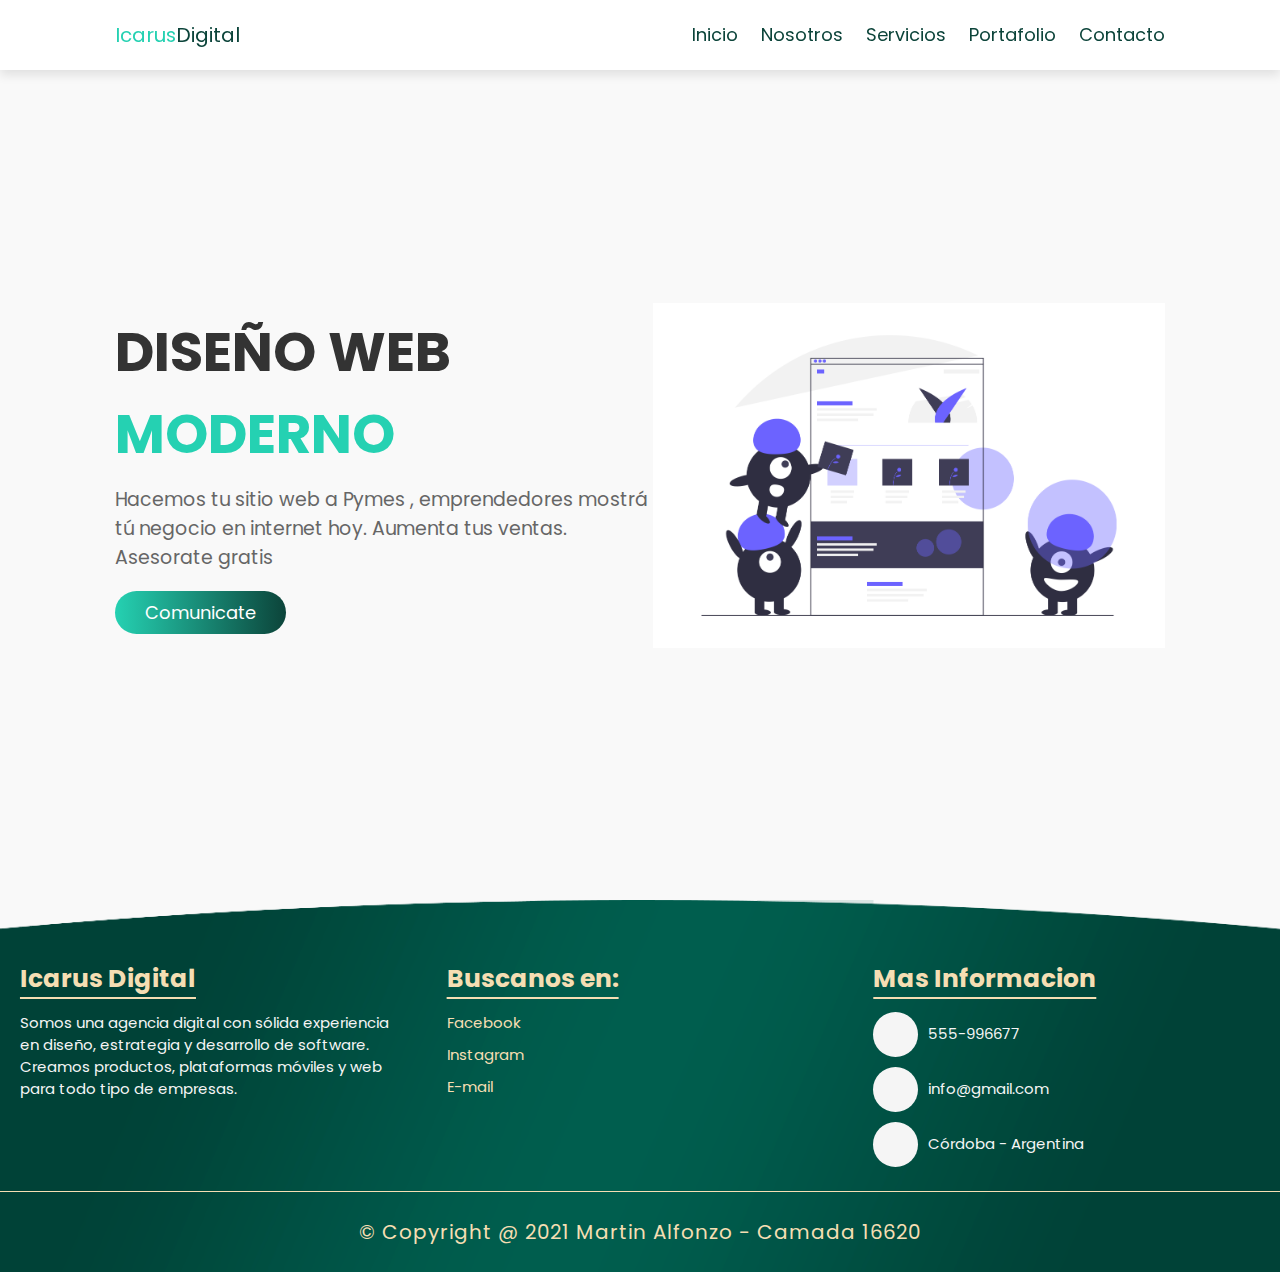
<file: index.html>
<!DOCTYPE html>
<html lang="en">
<head>
	<meta charset="UTF-8">
	<meta name="viewport" content="width=device-width, initial-scale=1.0">
	<meta name="keywords" content="estrategias de marketing digital,marketing digital en cordoba,plan de marketing digital,agencias de marketing digital,tipos de marketing digital,herramientas de marketing digital,e-marketing digital,marketing digital facebook,marketing digital">
	<meta name="description" content="Agencia de Marketing Digital en Córdoba, especialistas en desarrollo de Sistemas web, diseño de Páginas Web, comercio  Electrónico, portales Web, Tiendas E-commerce.">
	<meta name="geo.region" content="AR-X">
	<meta name="geo.placename" content="CORDOBA">
	<meta name="clasification" content="web design, internet, software">
	<meta name="Distribution" content="Global">
	<title>Icarus Digital, Diseño Web,Marketing,Ecommerce,Pymes,Seo </title>
    <link rel="stylesheet" href="https://cdn.jsdelivr.net/npm/bootstrap@4.5.3/dist/css/bootstrap.min.css" integrity="sha384-TX8t27EcRE3e/ihU7zmQxVncDAy5uIKz4rEkgIXeMed4M0jlfIDPvg6uqKI2xXr2" crossorigin="anonymous">
	<link rel="stylesheet" type="text/css" href="css/estilos.css">
	
	<link rel="stylesheet" href="https://cdnjs.cloudflare.com/ajax/libs/font-awesome/5.15.3/css/all.min.css" integrity="sha512-iBBXm8fW90+nuLcSKlbmrPcLa0OT92xO1BIsZ+ywDWZCvqsWgccV3gFoRBv0z+8dLJgyAHIhR35VZc2oM/gI1w==" crossorigin="anonymous" referrerpolicy="no-referrer">

	
</head>
<body>
	<header>
        <a href="index.html" class="logo">
			<span>Icarus</span>Digital</a>
			<input type="checkbox" id="menu-bar">
			<label for="menu-bar" class="fa fa-bars"></label>
			<nav class="navbar">
				<a href="index.html">Inicio</a>
				<a href="nosotros.html">Nosotros</a>
				<a href="servicios.html">Servicios</a>
				<a href="portafolio.html">Portafolio</a>
				<a href="contacto.html">Contacto</a>
			</nav>	
	</header>
	
<section class="inicio" id="inicio">
	<div class="content">
		<h3>Diseño Web <span>Moderno</span></h3>
		<p>Hacemos tu  sitio web a Pymes , emprendedores mostrá tú negocio en internet hoy. Aumenta tus ventas. Asesorate gratis</p>
		<a href="contacto.html" class="btn">Comunicate</a>
	</div>
	<div class="image">
		<img src="img/baner.png" alt="encabezado banner diseño web">
	</div>
	
</section>

<div class="footer">
	<div class="caja-contenedor">
		<div class="caja">
			<h3>Icarus Digital</h3>
			<p>Somos una agencia digital con sólida experiencia en diseño, estrategia y desarrollo de software. Creamos productos, plataformas móviles y web para todo tipo de empresas.</p>
		</div>
		<div class="caja">
			<h3>Buscanos en:</h3>
			<a href="https://es-la.facebook.com/">Facebook</a>
			<a href="https://www.instagram.com/?hl=es">Instagram</a>
			<a href="contacto.html">E-mail</a>
		</div>
		<div class="caja">
			<h3>Mas Informacion</h3>
			<div class="info">
				<i class="fas fa-phone"></i>
				<p>555-996677</p>
			</div>
			<div class="info">
				<i class="far fa-envelope-open"></i>
				<p>info@gmail.com</p>
			</div>
			<div class="info">
				<i class="fas fa-map-marker-alt"></i>
				<p>Córdoba - Argentina</p>
			</div>
        </div>
	</div>
	<h2 class="creditos">
		&copy Copyright @ 2021 Martin Alfonzo - Camada 16620 
	</h2>
</div>
	<script src="https://code.jquery.com/jquery-3.5.1.slim.min.js" integrity="sha384-DfXdz2htPH0lsSSs5nCTpuj/zy4C+OGpamoFVy38MVBnE+IbbVYUew+OrCXaRkfj" crossorigin="anonymous"></script>
    <script src="https://cdn.jsdelivr.net/npm/bootstrap@4.5.3/dist/js/bootstrap.bundle.min.js" integrity="sha384-ho+j7jyWK8fNQe+A12Hb8AhRq26LrZ/JpcUGGOn+Y7RsweNrtN/tE3MoK7ZeZDyx" crossorigin="anonymous"></script>
</body>
</html>
</file>
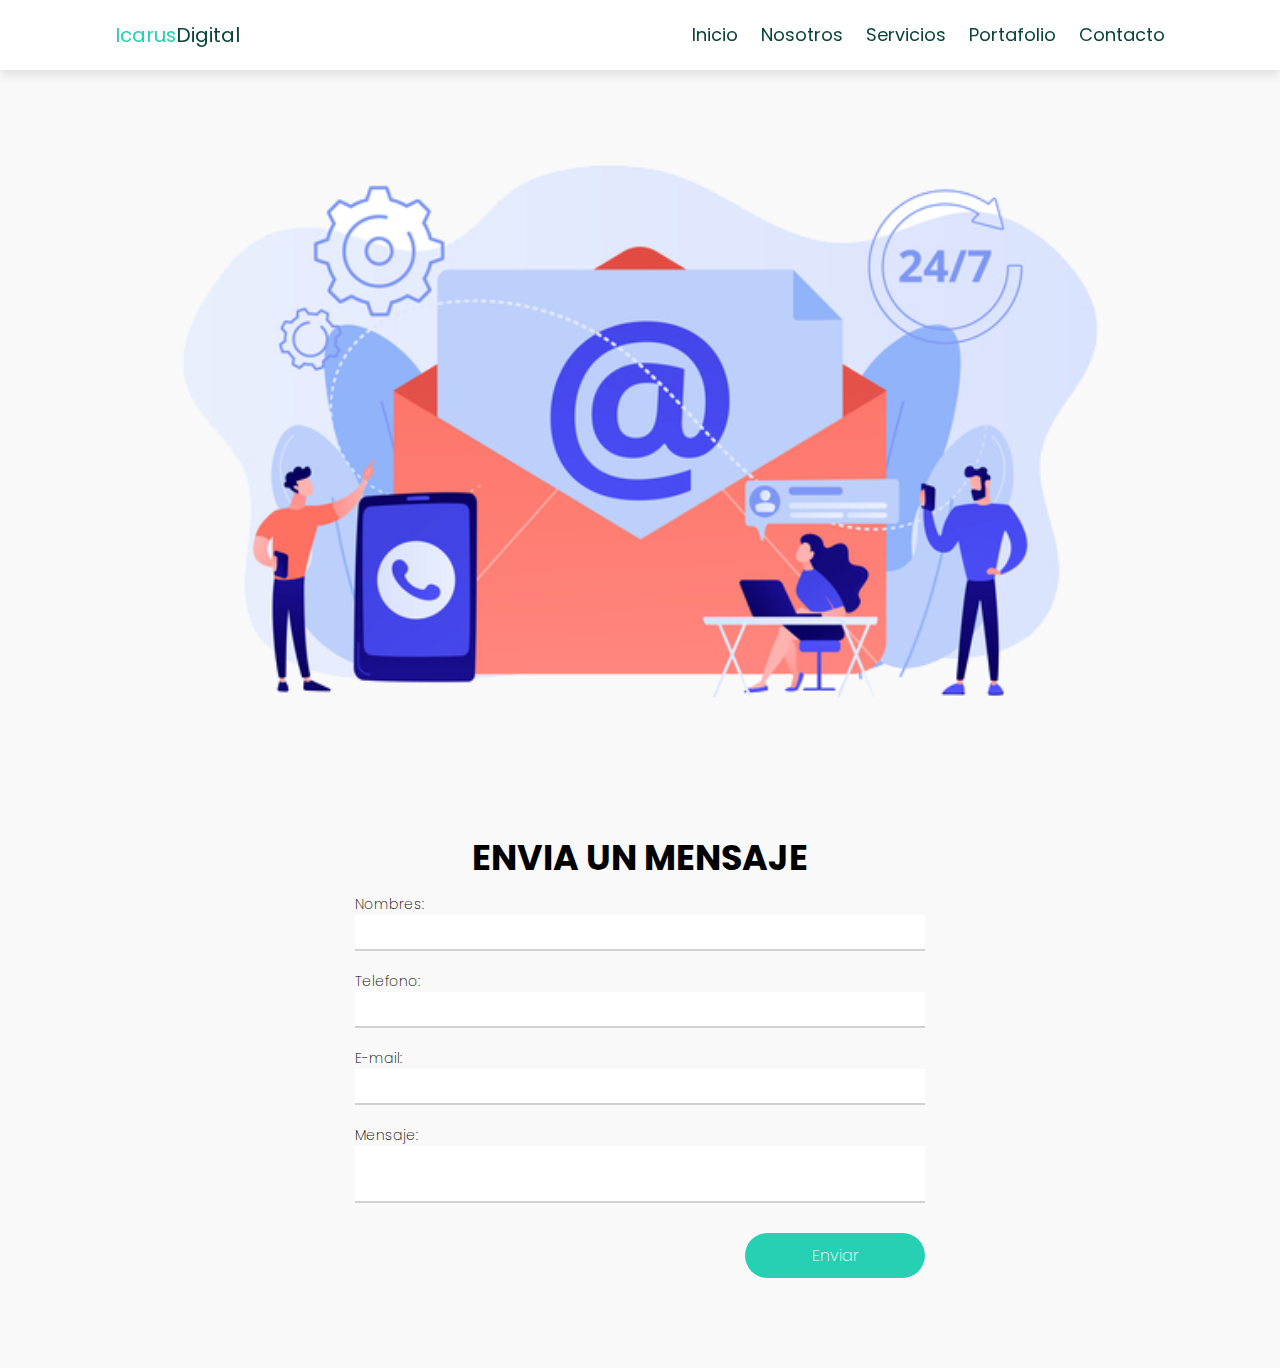
<file: contacto.html>
<!DOCTYPE html>
<html lang="en">
<head>
	<meta charset="UTF-8">
	<meta name="viewport" content="width=device-width, initial-scale=1.0">
	<meta name="description" content="Diseño de Páginas Web y Servicios de Marketing Digital. Solicita una cotización.">
	<meta name="keywords" content="Diseño Web Cordoba, diseño de páginas web, Marketing Digital Córdoba, Sitios Web, Icarus Digital, Sistemas Web a Medida, Comercio Electronico, Posicionamiento Web SEO, Google AdWords, negocios en internet, Desarrollo de Pymes, e-commerce Empresas, sitios web para empresa.">
	<title>Icarus Digital- Diseño Web</title>
    <link rel="stylesheet" href="https://cdn.jsdelivr.net/npm/bootstrap@4.5.3/dist/css/bootstrap.min.css" integrity="sha384-TX8t27EcRE3e/ihU7zmQxVncDAy5uIKz4rEkgIXeMed4M0jlfIDPvg6uqKI2xXr2" crossorigin="anonymous">
	<link rel="stylesheet" type="text/css" href="css/estilos.css">
	<link rel="stylesheet" href="https://cdnjs.cloudflare.com/ajax/libs/font-awesome/5.15.3/css/all.min.css" integrity="sha512-iBBXm8fW90+nuLcSKlbmrPcLa0OT92xO1BIsZ+ywDWZCvqsWgccV3gFoRBv0z+8dLJgyAHIhR35VZc2oM/gI1w==" crossorigin="anonymous" referrerpolicy="no-referrer" />
</head>
<body>
	<header>
        <a href="index.html" class="logo">
			<span>Icarus</span>Digital</a>
			<input type="checkbox" id="menu-bar">
			<label for="menu-bar" class="fa fa-bars"></label>
			<nav class="navbar">
				<a href="index.html">Inicio</a>
				<a href="nosotros.html">Nosotros</a>
				<a href="servicios.html">Servicios</a>
				<a href="portafolio.html">Portafolio</a>
				<a href="contacto.html">Contacto</a>
			</nav>	
	</header>
<section class="contacto" id="contacto">
	<div class="image">
		<img src="img/contacto.png" alt="contacto comunicate">
	</div>
        <form action="" class="form_contact">
            <h1 class="heading">Envia un mensaje</h2>
            <div class="user_info">
                <label for="names">Nombres:</label>
                <input type="text">

                <label for="phone">Telefono:</label>
                <input type="text">

                <label for="email">E-mail:</label>
                <input type="text">

                <label for="mensaje">Mensaje:</label>
                <textarea id="mensaje"></textarea>

                <input class="btn"type="button" value="Enviar">
            </div>
        </form>
    </section>
</div> 
		<script src="https://code.jquery.com/jquery-3.5.1.slim.min.js" integrity="sha384-DfXdz2htPH0lsSSs5nCTpuj/zy4C+OGpamoFVy38MVBnE+IbbVYUew+OrCXaRkfj" crossorigin="anonymous"></script>
		<script src="https://cdn.jsdelivr.net/npm/bootstrap@4.5.3/dist/js/bootstrap.bundle.min.js" integrity="sha384-ho+j7jyWK8fNQe+A12Hb8AhRq26LrZ/JpcUGGOn+Y7RsweNrtN/tE3MoK7ZeZDyx" crossorigin="anonymous"></script>
</body>
</html>
</file>
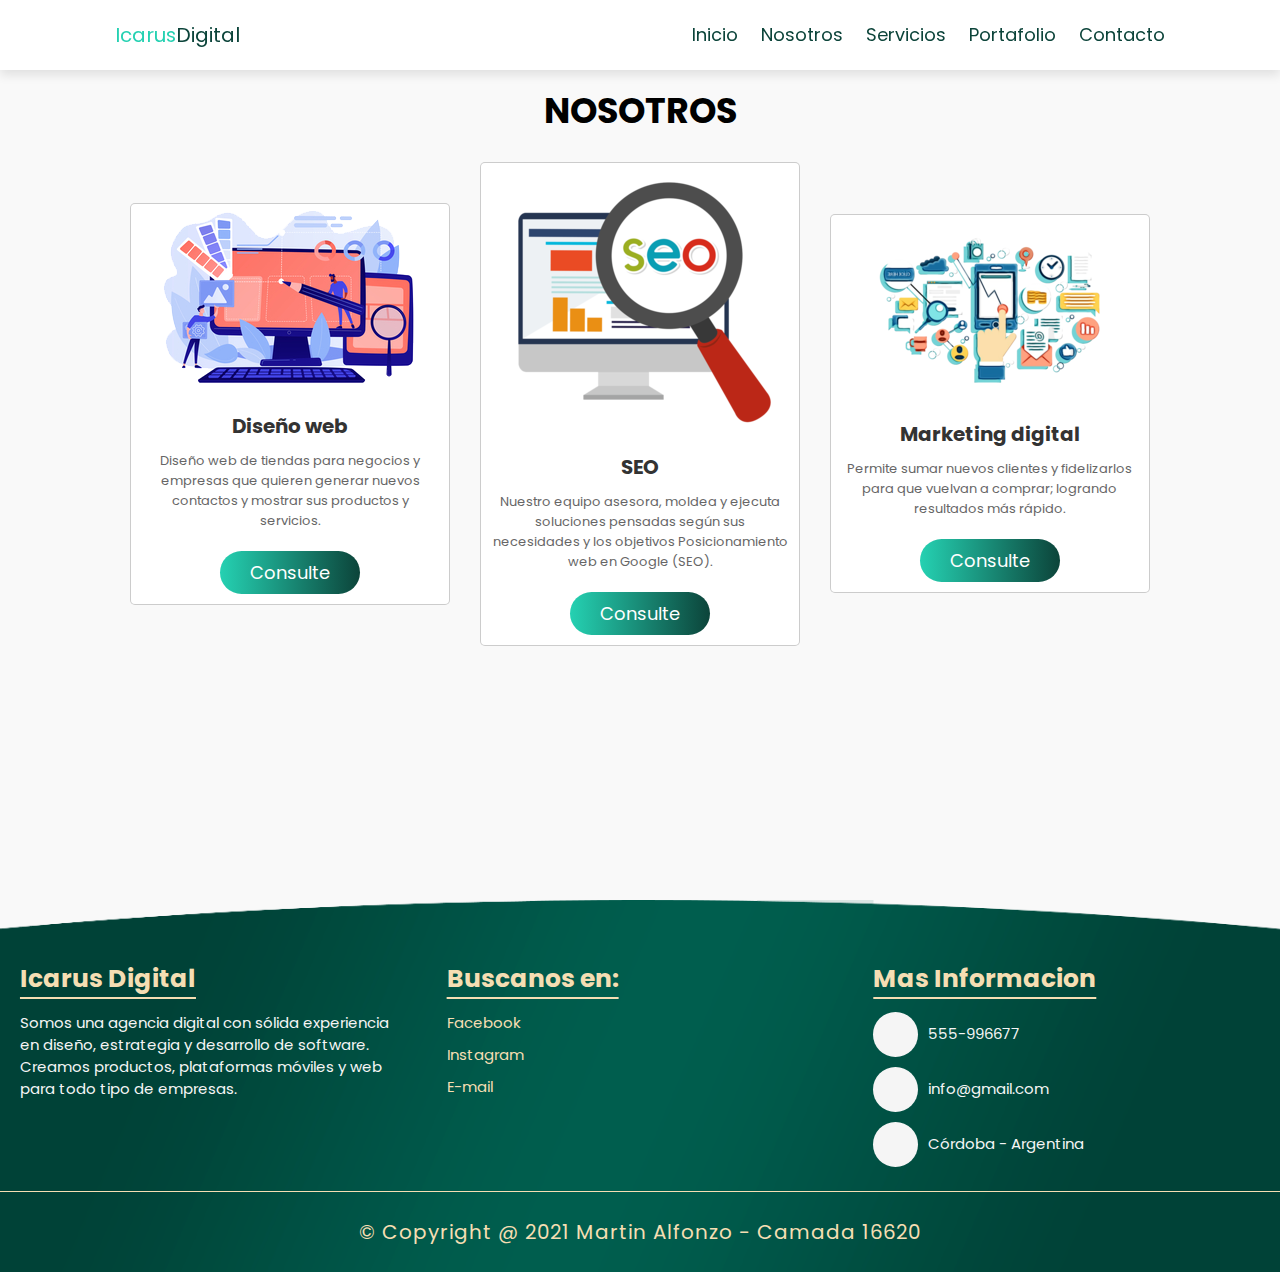
<file: nosotros.html>
<!DOCTYPE html>
<html lang="en">
<head>
	<meta charset="UTF-8">
	<meta name="viewport" content="width=device-width, initial-scale=1.0">
	<meta name="author" content="Icarus Digital - martin alfonzo">
	<meta name="description" content="Icarus Digital Córdoba asegurás páginas Web con las mejores técnicas de Marketing Digital y Diseño Web en Córdoba - ¡Asesoramos Sin Costo!">
	<meta name="title" content="Diseño Web Cordoba Sitios Web Marketing Digital Seo Logos, Icarus Digital.">
	<meta name="keywords" content="Diseño Web Cordoba, diseño de páginas web, Marketing Digital Córdoba, Sitios Web, Icarus Digital, Sistemas Web a Medida, Comercio Electronico, Posicionamiento Web SEO, Google AdWords, negocios en internet, Desarrollo de Pymes, e-commerce Empresas, sitios web para empresa, programacion a medida.">
    <meta name=viewport content="width=device-width, initial-scale=1">
	<title>Icarus Digital, Diseño Web,Marketing,Ecommerce,Pymes,Seo </title>
    <link rel="stylesheet" href="https://cdn.jsdelivr.net/npm/bootstrap@4.5.3/dist/css/bootstrap.min.css" integrity="sha384-TX8t27EcRE3e/ihU7zmQxVncDAy5uIKz4rEkgIXeMed4M0jlfIDPvg6uqKI2xXr2" crossorigin="anonymous">
	<link rel="stylesheet" type="text/css" href="css/estilos.css">
	<link rel="stylesheet" href="https://cdnjs.cloudflare.com/ajax/libs/font-awesome/5.15.3/css/all.min.css" integrity="sha512-iBBXm8fW90+nuLcSKlbmrPcLa0OT92xO1BIsZ+ywDWZCvqsWgccV3gFoRBv0z+8dLJgyAHIhR35VZc2oM/gI1w==" crossorigin="anonymous" referrerpolicy="no-referrer">
</head>
<body>
	<header>
        <a href="index.html" class="logo">
			<span>Icarus</span>Digital</a>
			<input type="checkbox" id="menu-bar">
			<label for="menu-bar" class="fa fa-bars"></label>
			<nav class="navbar">
				<a href="index.html">Inicio</a>
				<a href="nosotros.html">Nosotros</a>
				<a href="servicios.html">Servicios</a>
				<a href="portafolio.html">Portafolio</a>
				<a href="contacto.html">Contacto</a>
			</nav>	
	</header>
<section class="nosotros" id="nosotros">
	<h1 class="heading">Nosotros</h1>
	<div class="caja-contenedor">
		<div class="caja">
			<img src="img/nosotros1.png" alt="diseño web">
			<h3>Diseño web</h3>
			<p>Diseño web de tiendas para negocios y empresas que quieren generar nuevos contactos y mostrar sus productos y servicios.</p>
			<a href="contacto.html" class="btn">Consulte</a>
        </div>
        <div class="caja">
			<img src="img/nosotros3.png" alt="marketing redes sociales">
			<h3>SEO</h3>
			<p>Nuestro equipo asesora, moldea y ejecuta soluciones pensadas según sus necesidades y los objetivos Posicionamiento web en Google (SEO).</p>
			<a href="contacto.html" class="btn">Consulte</a>
        </div>
        <div class="caja">
			<img src="img/nosotros2.png" alt="seo busqueda en google">
			<h3>Marketing digital</h3>
			<p> Permite sumar nuevos clientes y fidelizarlos para que vuelvan a comprar; logrando resultados más rápido.</p>
			<a href="contacto.html" class="btn">Consulte</a>
        </div>
</div>
</section>
<div class="footer">
	<div class="caja-contenedor">
		<div class="caja">
			<h3>Icarus Digital</h3>
			<p>Somos una agencia digital con sólida experiencia en diseño, estrategia y desarrollo de software. Creamos productos, plataformas móviles y web para todo tipo de empresas.</p>
		</div>
		<div class="caja">
			<h3>Buscanos en:</h3>
			<a href="https://es-la.facebook.com/">Facebook</a>
			<a href="https://www.instagram.com/?hl=es">Instagram</a>
			<a href="contacto.html">E-mail</a>
		</div>
		<div class="caja">
			<h3>Mas Informacion</h3>
			<div class="info">
				<i class="fas fa-phone"></i>
				<p>555-996677</p>
			</div>
			<div class="info">
				<i class="far fa-envelope-open"></i>
				<p>info@gmail.com</p>
			</div>
			<div class="info">
				<i class="fas fa-map-marker-alt"></i>
				<p>Córdoba - Argentina</p>
			</div>
        </div>
	</div>
	<h2 class="creditos">
		&copy Copyright @ 2021 Martin Alfonzo - Camada 16620 
	</h2>
</div>
		<script src="https://code.jquery.com/jquery-3.5.1.slim.min.js" integrity="sha384-DfXdz2htPH0lsSSs5nCTpuj/zy4C+OGpamoFVy38MVBnE+IbbVYUew+OrCXaRkfj" crossorigin="anonymous"></script>
		<script src="https://cdn.jsdelivr.net/npm/bootstrap@4.5.3/dist/js/bootstrap.bundle.min.js" integrity="sha384-ho+j7jyWK8fNQe+A12Hb8AhRq26LrZ/JpcUGGOn+Y7RsweNrtN/tE3MoK7ZeZDyx" crossorigin="anonymous"></script>
</body>
</html>
</file>
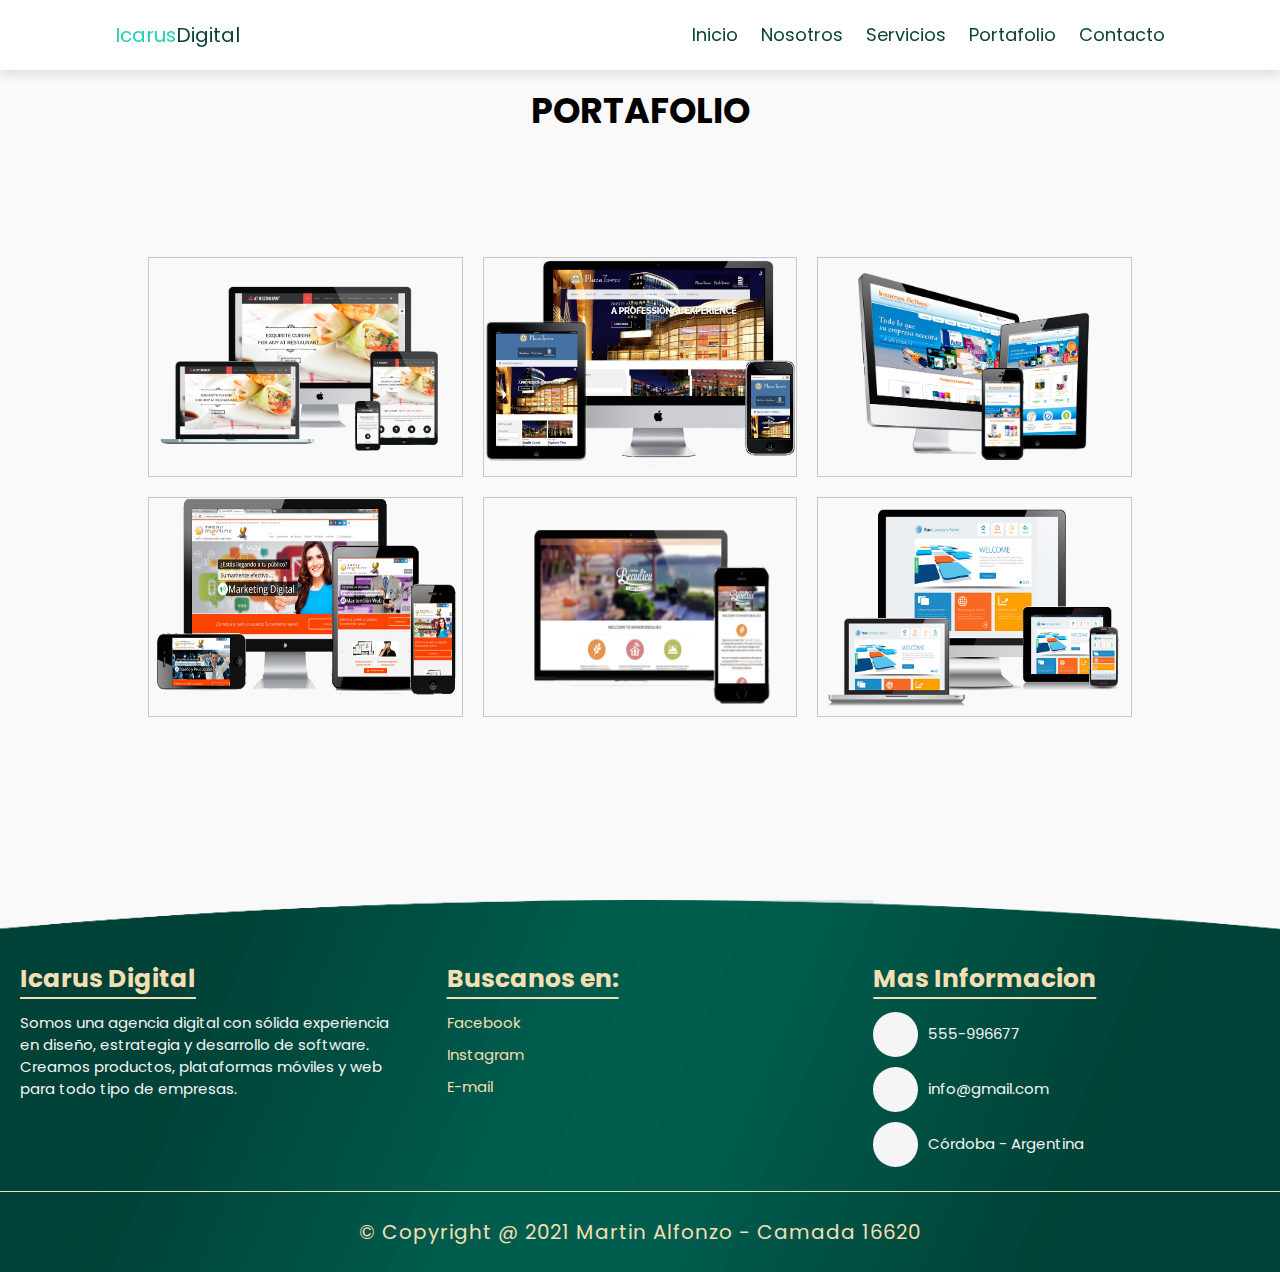
<file: portafolio.html>
<!DOCTYPE html>
<html lang="en">
<head>
	<meta charset="UTF-8">
	<meta name="viewport" content="width=device-width, initial-scale=1.0">
	<meta name="title" content="Diseño Web Cordoba Sitios Web Marketing Digital, Icarus Digital.">
	<meta name="description" content="Creamos la campaña publicitaria que mejor se adapte a las necesidades y objetivos de tu negocio. Nuestros expertos digitales la desarrollarán a tu medida.">
	<meta name="keywords" content=" marketing, agencia, agencia de marketing, marketing digital, marketing online, Icarus digital">
    <title>Creamos la campaña publicitaria que tu negocio necesita</title>
    <link rel="stylesheet" href="https://cdn.jsdelivr.net/npm/bootstrap@4.5.3/dist/css/bootstrap.min.css" integrity="sha384-TX8t27EcRE3e/ihU7zmQxVncDAy5uIKz4rEkgIXeMed4M0jlfIDPvg6uqKI2xXr2" crossorigin="anonymous">
	<link rel="stylesheet" type="text/css" href="css/estilos.css">
	<link rel="stylesheet" href="https://cdnjs.cloudflare.com/ajax/libs/font-awesome/5.15.3/css/all.min.css" integrity="sha512-iBBXm8fW90+nuLcSKlbmrPcLa0OT92xO1BIsZ+ywDWZCvqsWgccV3gFoRBv0z+8dLJgyAHIhR35VZc2oM/gI1w==" crossorigin="anonymous" referrerpolicy="no-referrer">
</head>
<body>
	<header>
        <a href="index.html" class="logo">
			<span>Icarus</span>Digital</a>
			<input type="checkbox" id="menu-bar">
			<label for="menu-bar" class="fa fa-bars"></label>
			<nav class="navbar">
				<a href="index.html">Inicio</a>
				<a href="nosotros.html">Nosotros</a>
				<a href="servicios.html">Servicios</a>
				<a href="portafolio.html">Portafolio</a>
				<a href="contacto.html">Contacto</a>
			</nav>	
	</header>
	<section>
		<h1 class="heading">PORTAFOLIO</h1>
    <div class="container">
        <div class="hijo">
			<img src="img/clientes.png" alt="">
			<div class="efecto izquierda" id="efecto izquierda">
				<h3>Pizza Zero</h3>
				<p class="cliente">Expertos en diseño web profesional, nuestro diseñador web hará el sitio más efectivo y atractivo para tu negocio.</p>
			</div>
		</div>
		<div class="hijo">
			<img src="img/clientes02.png" alt="">
			<div class="efecto izquierda" id="efecto izquierda">
			<h3>Plaza Tower</h3>
				<p class="cliente">Diseñador web dedicado a posicionar tu sitio web en los diferentes buscadores de internet para que obtengas nuevos clientes.</p>
			</div>
		</div>
		<div class="hijo">
			<img src="img/clientes04.png" alt="">
			<div class="efecto izquierda" id="efecto izquierda">
			<h3>Insumos Activos</h3>
				<p class="cliente">Nuestro diseñador web y su equipo te asesorarán de forma remota o presencial .</p>
			</div>
		</div>
		<div class="hijo">
			<img src="img/clientes05.png" alt="">
			<div class="efecto arriba" id="efecto arriba">
			<h3>Tres Medios</h3>
				<p class="cliente">Usted mismo puedas administrar los contenidos de tu sitio web.</p>
			</div>
		</div>
		<div class="hijo">
			<img src="img/clientes08.png" alt="">
			<div class="efecto arriba" id="efecto arriba">
			<h3>Hotel Betel</h3>
				<p class="cliente">Tenemos un paquete ideal para su empresa.Sitio web con administrador de contenidos</p>
			</div>
		</div>
		<div class="hijo">
			<img src="img/clientes09.png" alt="">
			<div class="efecto arriba" id="efecto arriba">
			<h3>Seguros Vida</h3>
				<p class="cliente">Backups semanales o mensuales que mantendrán seguro tu sitio web.</p>
			</div>
		</div>
	</div>
	</section>
<div class="footer">
	<div class="caja-contenedor">
		<div class="caja">
			<h3>Icarus Digital</h3>
			<p>Somos una agencia digital con sólida experiencia en diseño, estrategia y desarrollo de software. Creamos productos, plataformas móviles y web para todo tipo de empresas.</p>
		</div>
		<div class="caja">
			<h3>Buscanos en:</h3>
			<a href="https://es-la.facebook.com/">Facebook</a>
			<a href="https://www.instagram.com/?hl=es">Instagram</a>
			<a href="contacto.html">E-mail</a>
		</div>
		<div class="caja">
			<h3>Mas Informacion</h3>
			<div class="info">
				<i class="fas fa-phone"></i>
				<p>555-996677</p>
			</div>
			<div class="info">
				<i class="far fa-envelope-open"></i>
				<p>info@gmail.com</p>
			</div>
			<div class="info">
				<i class="fas fa-map-marker-alt"></i>
				<p>Córdoba - Argentina</p>
			</div>
        </div>
	</div>
	<h2 class="creditos">
		&copy Copyright @ 2021 Martin Alfonzo - Camada 16620 
	</h2>
</div>	
		<script src="https://code.jquery.com/jquery-3.5.1.slim.min.js" integrity="sha384-DfXdz2htPH0lsSSs5nCTpuj/zy4C+OGpamoFVy38MVBnE+IbbVYUew+OrCXaRkfj" crossorigin="anonymous"></script>
		<script src="https://cdn.jsdelivr.net/npm/bootstrap@4.5.3/dist/js/bootstrap.bundle.min.js" integrity="sha384-ho+j7jyWK8fNQe+A12Hb8AhRq26LrZ/JpcUGGOn+Y7RsweNrtN/tE3MoK7ZeZDyx" crossorigin="anonymous"></script>
</body>
</html>
</file>
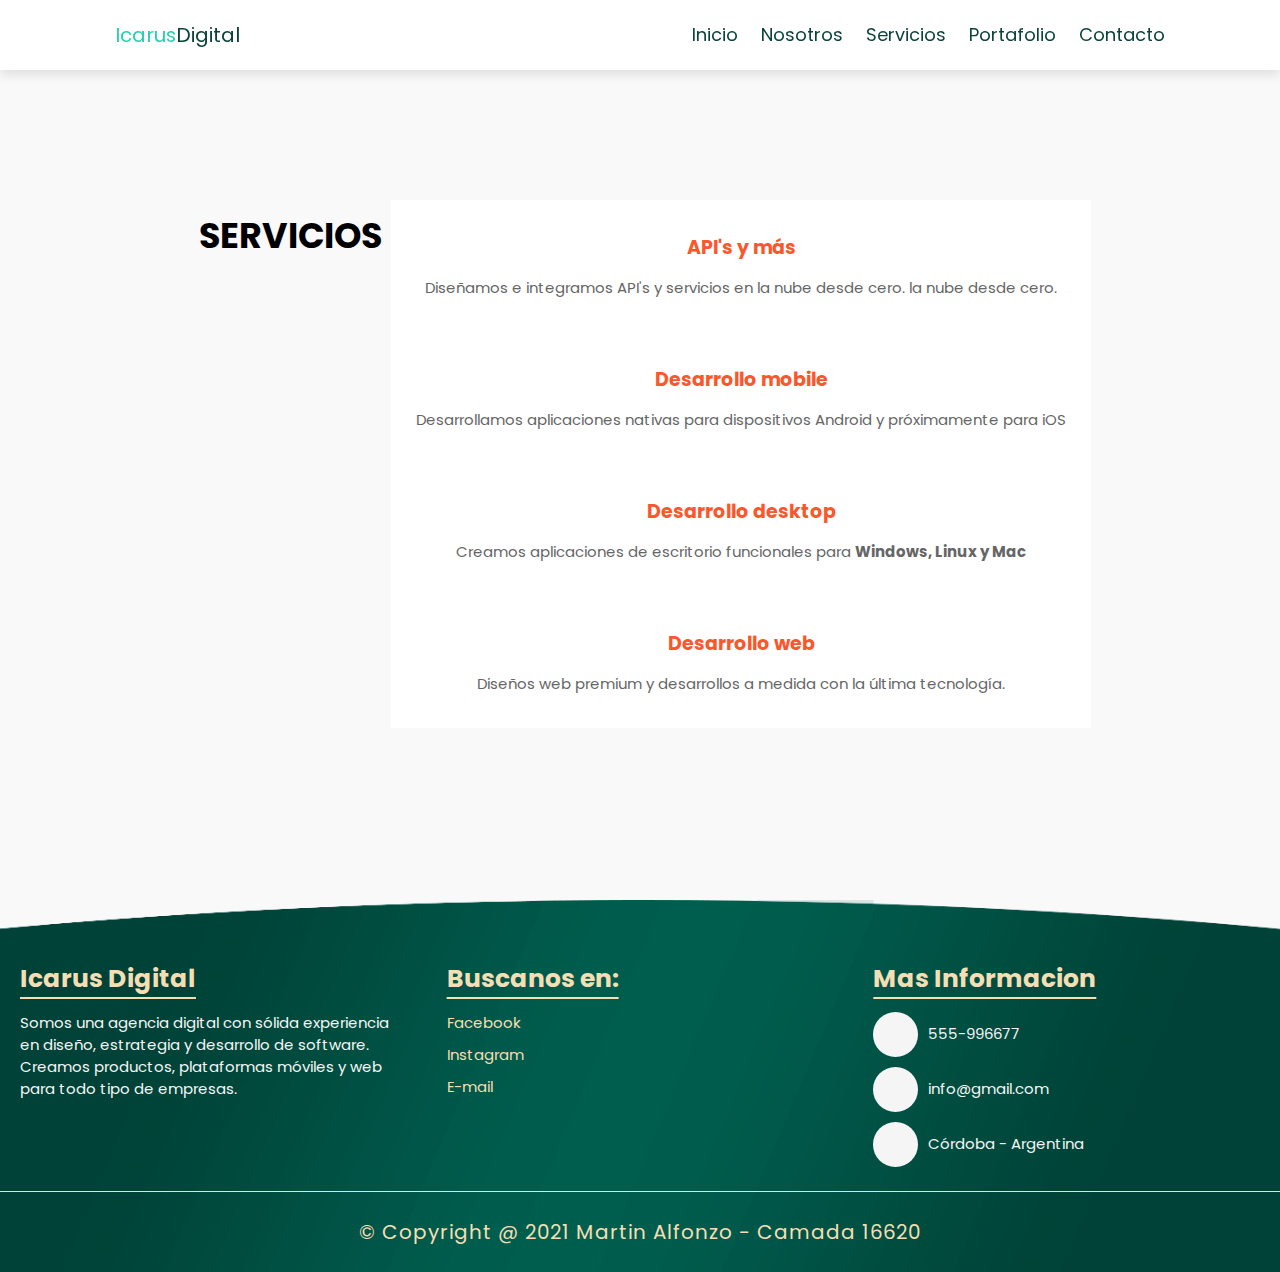
<file: servicios.html>
<!DOCTYPE html>
<html lang="en">
<head>
	<meta charset="UTF-8">
	<meta name="viewport" content="width=device-width, initial-scale=1.0">
	<title>Icarus Digital- Diseño Web</title>

	<link rel="stylesheet" href="https://cdn.jsdelivr.net/npm/bootstrap@4.5.3/dist/css/bootstrap.min.css" integrity="sha384-TX8t27EcRE3e/ihU7zmQxVncDAy5uIKz4rEkgIXeMed4M0jlfIDPvg6uqKI2xXr2" crossorigin="anonymous">
	<link rel="stylesheet" type="text/css" href="css/estilos.css">
	
	<link rel="stylesheet" href="https://cdnjs.cloudflare.com/ajax/libs/font-awesome/5.15.3/css/all.min.css" integrity="sha512-iBBXm8fW90+nuLcSKlbmrPcLa0OT92xO1BIsZ+ywDWZCvqsWgccV3gFoRBv0z+8dLJgyAHIhR35VZc2oM/gI1w==" crossorigin="anonymous" referrerpolicy="no-referrer">

	
</head>
<body>
	<header>
        <a href="index.html" class="logo">
			<span>Icarus</span>Digital</a>
			<input type="checkbox" id="menu-bar">
			<label for="menu-bar" class="fa fa-bars"></label>
			<nav class="navbar">
				<a href="index.html">Inicio</a>
				<a href="nosotros.html">Nosotros</a>
				<a href="servicios.html">Servicios</a>
				<a href="portafolio.html">Portafolio</a>
				<a href="contacto.html">Contacto</a>
			</nav>	
	</header>
<!-- seccion servicios -->
   <section id="services" class="services section-bg">
      <div class="container">
         <div class="section-title">
            <h1 class="heading">Servicios</h1>
         </div>
         <div class="row">
            <div class="col-lg-3 col-md-6 d-flex align-items-stretch">
               <div class="icon-box">
                  <div class="icon mb-3"><i class="fab fa-medapps"></i></div>
                  <h4>API's y más</h4>
                  <p class="text-bold">Diseñamos e integramos API's y servicios en la nube desde cero. la nube desde cero.</p>
               </div>
            </div>

            <div class="col-lg-3 col-md-6 mt-4 mt-md-0 d-flex align-items-stretch">
               <div class="icon-box">
                  <div class="icon mb-3"><i class="fas fa-mobile-alt"></i></div>
                  <h4>Desarrollo mobile</h4>
                  <p class="text-bold">Desarrollamos aplicaciones nativas para dispositivos Android y próximamente para iOS</p>
               </div>
            </div>

            <div class="col-lg-3 col-md-6 mt-4 mt-lg-0 d-flex align-items-stretch">
               <div class="icon-box">
                  <div class="icon mb-3"><i class="fas fa-magic"></i></div>
                  <h4>Desarrollo desktop</h4>
                  <p class="text-bold">Creamos aplicaciones de escritorio funcionales para <strong>Windows, Linux y Mac</strong></p>
               </div>
            </div>

            <div class="col-lg-3 col-md-6 mt-4 mt-lg-0 d-flex align-items-stretch">
               <div class="icon-box">
                  <div class="icon mb-3"><i class="fas fa-desktop"></i></div>
                  <h4>Desarrollo web</h4>
                  <p class="text-bold">Diseños web premium y desarrollos a medida con la última tecnología.</p>
               </div>
            </div>
         </div>
      </div>
   </section>
<div class="footer">
   <div class="caja-contenedor">
      <div class="caja">
         <h3>Icarus Digital</h3>
         <p>Somos una agencia digital con sólida experiencia en diseño, estrategia y desarrollo de software. Creamos productos, plataformas móviles y web para todo tipo de empresas.</p>
      </div>
      <div class="caja">
         <h3>Buscanos en:</h3>
         <a href="https://es-la.facebook.com/">Facebook</a>
         <a href="https://www.instagram.com/?hl=es">Instagram</a>
         <a href="contacto.html">E-mail</a>
      </div>
      <div class="caja">
         <h3>Mas Informacion</h3>
         <div class="info">
            <i class="fas fa-phone"></i>
            <p>555-996677</p>
         </div>
         <div class="info">
            <i class="far fa-envelope-open"></i>
            <p>info@gmail.com</p>
         </div>
         <div class="info">
            <i class="fas fa-map-marker-alt"></i>
            <p>Córdoba - Argentina</p>
         </div>
      </div>
   </div>
   <h2 class="creditos">
      &copy Copyright @ 2021 Martin Alfonzo - Camada 16620 
   </h2>
</div>
      <script src="https://code.jquery.com/jquery-3.5.1.slim.min.js" integrity="sha384-DfXdz2htPH0lsSSs5nCTpuj/zy4C+OGpamoFVy38MVBnE+IbbVYUew+OrCXaRkfj" crossorigin="anonymous"></script>
      <script src="https://cdn.jsdelivr.net/npm/bootstrap@4.5.3/dist/js/bootstrap.bundle.min.js" integrity="sha384-ho+j7jyWK8fNQe+A12Hb8AhRq26LrZ/JpcUGGOn+Y7RsweNrtN/tE3MoK7ZeZDyx" crossorigin="anonymous"></script>
</body>
</html>
</file>
<file: css/estilos.css>
@import url('https://fonts.googleapis.com/css2?family=Poppins:wght@100;200;300;400;500&display=swap');
:root{
	--verde: #0c443a;
	--limon: #25d1b2;
	--degradado: linear-gradient(90deg, var(--limon),var(--verde));

}
*{
	font-family: 'Poppins',sans-serif;
	margin: 0;
	padding: 0;
	box-sizing: border-box;
	text-decoration: none;
	outline: none;
	border: none;
	
}
*::selection{
	background: var(--limon);
	color: white;
}
html{
	font-size: 62.4%;
	
}
body{
	background: #f9f9f9;
}
section{
	min-height: 100vh;
	padding:0 9%;
	padding-top: 7.5rem;
	padding-bottom: 2rem;
}
.btn{
	display: inline-block;
	margin-top: 1rem;
	margin-bottom: 1rem;
	padding: .8rem 3rem;
	border-radius: 5rem;
	background: var(--degradado);
	font-size: 1.8rem;
	color: white;
	cursor: pointer;
}
.btn:hover{
	background: red;
	color: white;

	
}
.heading{
	text-align: center;
  color: black;
	font-size: 3.5rem;
	text-transform: uppercase;
	padding: 1rem;


}
header{
	position:fixed ;
	top: 0;
	left: 0;
	width: 100%;
	background-color: white;
	box-shadow: 0 .5rem 1rem rgba(0, 0, 0, .1);
	padding: 2rem 9%;
	display: flex;
	align-items: center;
	justify-content: space-between;
	z-index: 1000;
}
header .logo{
	font-size: 2rem;
	color: var(--verde);

}
header .logo span{
	color: var(--limon);

}
header .navbar a{
	font-size: 1.8rem;
	margin-left: 2rem;
	color: var(--verde);

}
header .navbar a:hover{
	color: var(--limon);

}

header input{
	display: none;
}
header label{
	font-size: 3rem;
	color: var(--verde);
	cursor: pointer;
	visibility: hidden;
	opacity: 0;

}
.inicio{
	display: flex;
	align-items: center;
	justify-content: center;
	


}
.inicio .image img{
	width: 40vw;
	animation: float 3s linear infinite;

}
@keyframes float{
	0%, 100%{
		transform: translateY(0rem);
	}
	50% {
		transform: translateY(-3.5rem);
	}
}
.inicio .content h3{
	font-size: 5.5rem;
	color: #333;
	text-transform: uppercase;
}
.inicio .content h3 span{
	color: var(--limon);
	text-transform: uppercase;

}
.inicio .content p{
	font-size: 1.9rem;
	color: #666;
	padding: 1rem 0;

}
.nosotros .caja-contenedor{
	display: flex;
	align-items: center;
	justify-content: center;
	flex-wrap: wrap;

}

.nosotros .caja-contenedor .caja{
	flex: 1 1 30rem;
	background: white;
	border-radius: .5rem;
	border: .1rem solid rgba(0, 0, 0, .2);
	box-shadow: 0 .5rem 1 rem rgba(0, 0, 0, .1);
	margin: 1.5rem;
	padding: 3rem 2 rem;
	border-radius: .5rem;
	text-align: center;
	transition: 2s linear;

}
.nosotros .caja-contenedor .caja h3{
	font-size: 2rem;
	color: #333;
	padding-top: 1rem;

}
.nosotros .caja-contenedor .caja p{
	font-size: 1.3rem;
	color: #666;
	padding: 1rem 1;
	margin: 1rem;
}
.nosostros .caja-contenedor .caja img{
	height: 15rem;


}
/* services */
.services {
  padding-top: 10rem; 
  text-align: center;
  font-size: 1.9rem;
}
.text-bold{
	font-size: 1.5rem;
	color: #666;
	text-align: center;
}

.services .icon-box {
  padding: 33px 25px;
  text-align: center;
  background: #fff;
  cursor: pointer;
  transition: 0.5s; }

.services .icon-box:hover {
  box-shadow: 0px 15px 30px; }

.services .icon-box .icon i {
  color: var(--limon);
  font-size: 43px; }

.services .icon-box h4 {
  margin-bottom: 15px;
  color: #FC562C; 
}
/*portafolio*/
.container{
	width: 100%;
	display: flex;
	flex-wrap: wrap;
	justify-content: center;
	padding-top:100px ;

}
.hijo{
	width: 30%;
	height: 220px;
	margin: 10px;
	border: .1rem solid rgba(0, 0, 0, .2);
	box-shadow: 0 .5rem 1 rem rgba(0, 0, 0, .1);
	position: relative;
	overflow: hidden;
}
.hijo img{
	width: 100%;
	height: 100%;
}
.efecto{
	position: absolute;
	width: 100%;
	height: 100%;
	top: 0;
	background-color: rgba(190,180,9, 0.8);
	display: flex;
	justify-content: center;
	align-items: center;
	flex-direction: column;

}

.efecto h3{
	font-size: 3rem;
	margin: 10px;
	padding: 10px;
	color: white;

}
.cliente{
	font-size: 1.4rem;
  position: absolute;
	text-align: center;
	color:#fff;
	padding: 5px;
  left: 0;
	right: 0;
	bottom: 0;
	
}
.izquierda{
	left: -100%;
	transition: .3s;
}
.hijo:hover .izquierda{
	left: 0;
	transition: .3s;
}
.arriba{
	top: -100%;
	transition: .3s;
}
.hijo:hover .arriba{
	top: 0;
	transition: .3s;
}
/*formulario contacto*/

.contacto{
	display: flex;
	align-items: center;
	justify-content: center;
	flex-wrap: wrap;
	padding-bottom: 4rem;

}
.contacto .image{
	flex: 1 1 40rem;
}
.contacto .image img{
	width: 100%;
	padding: 2rem;
}

/* Formulario*/
form.form_contact{
    width: 62%;
    padding: 30px 40px;
}

form.form_contact h2{
  font-family: 'Poppins',sans-serif;
	font-size: 25px;
	font-weight: 600;
	color: #303030;
	margin-bottom: 30px;
}

form.form_contact .user_info{
    display: flex;
    flex-direction: column;
    font-family: 'Poppins',sans-serif;
}

form.form_contact label{
	  font-size: 1.4rem;
    font-weight: 200;
}

form.form_contact input,
form.form_contact textarea{
    width: 100%;
    padding: 8px 0px 5px;
    margin-bottom: 20px;
    border: none;
    border-bottom: 2px solid #D1D1D1;
    font-family: 'Poppins',sans-serif;
	  color: #5A5A5A;
	  font-size: 14px;
	  font-weight: 400;
    resize: none;
}

form.form_contact textarea{
    max-width: 100%;
    min-width: 100%;
    max-height: 90px;
}

form.form_contact input[type="button"]{
  width: 180px;
	background: var(--limon);
	padding: 10px;
	border: none;
	border-radius: 25px;
  align-self: flex-end;
  color: #fff;
	font-family: 'Poppins',sans-serif;
	font-size: 16px;
	font-weight: 200;
	cursor: pointer;
}

form.form_contact input[type="button"]:hover{
    background: var(--limon);
}

.btn{
	display: inline-block;
	margin-top: 1rem;
	margin-bottom: 1rem;
	padding: .8rem 3rem;
	border-radius: 5rem;
	background: var(--degradado);
	font-size: 1.8rem;
	color: white;
	cursor: pointer;
}
.footer{
	padding-top: 3rem;
	background: url(../img/footer-fondo.png)no-repeat;
	background-size: cover;
  background-position: center;
}
.footer .caja-contenedor{
	display: flex;
	flex-wrap: wrap;
}
.footer .caja-contenedor .caja{
	flex:  1 1 25rem;
	margin: 2rem;

}
.footer .caja-contenedor .caja h3{
	font-size: 2.5rem;
	padding: 1rem 0;
	color: wheat;
	text-decoration: underline;
	text-underline-offset: 1rem;
}
.footer .caja-contenedor .caja p{
	font-size: 1.5rem;
	padding: .5rem 0;
	color: whitesmoke;

}

.footer .caja-contenedor .caja a{
	display: block;
	font-size: 1.5rem;
	padding: .5rem 0;
	color: wheat;
}
.footer .caja-contenedor .caja a:hover{
	text-decoration: underline;
}
.footer .caja-contenedor .caja .info{
	display: flex;
	align-items: center;

}
.footer .caja-contenedor .caja .info i{
	margin: .5rem 0;
	margin-right: 1rem;
	border-radius: 50%;
	background: whitesmoke;
	color: var(--verde);
	font-size: 1.8rem;
	height: 4.5rem;
	width: 4.5rem;
	line-height: 4.5rem;
	text-align: center;
}
.footer .creditos{
	font-size: 2rem;
	font-weight: normal;
	letter-spacing: .1rem;
	color: wheat;
	border-top: .1rem solid wheat;
	padding: 2.5rem 1rem;
	text-align: center;


}

@media(max-width: 1200px){
	html{
		font-size: 55%;

	}
}
@media (max-width: 990px){
	section{
		padding: 0 3%;
		padding-top: 7.5rem;
		padding-bottom: 2rem;
	}
}
@media(max-width: 768px){
	header label{
		visibility: visible;
		opacity: 1;
	}
	header .navbar{
		position: absolute;
		top: 100%;
		left: 0;
		width: 100%;
		background: white;
		padding:  1rem 2rem;
		border-top:  .1rem solid rgba(0, 0, 0, .2);
		box-shadow: 0.5rem 1rem rgba(0, 0, 0, .1);
		transform-origin: top;
		transform: scaleY(0);
		opacity: 0;
    }
    header .navbar a{
		display: block;
		margin: 2rem 0;
		font-size: 2rem;

	}

	header input:checked ~ .navbar{
		transform: scaleY(1);
		opacity: 1;
	}
	header input:checked ~ label::before{
		content: '\f00d';

	}
	.inicio{
		flex-flow: column-reverse;
	}
	.inicio .image img{
		width: 100%;

    }
    .inicio .content h3{
    	font-size: 3.6rem;
    }
    .inicio .content p{
    	font-size: 1.6rem;
    }
    .servicios{
    	background-position: right;
    }
}
@media(max-width: 450px){
	html{
		font-size: 49%;
	}
	.servicios .columna .content .bottons a{
		width: 100%;
		text-align: center;
	}
	.servicios .columna .content .bottons a:last-child{
		margin: 1rem 0;
	}

}
</file>
